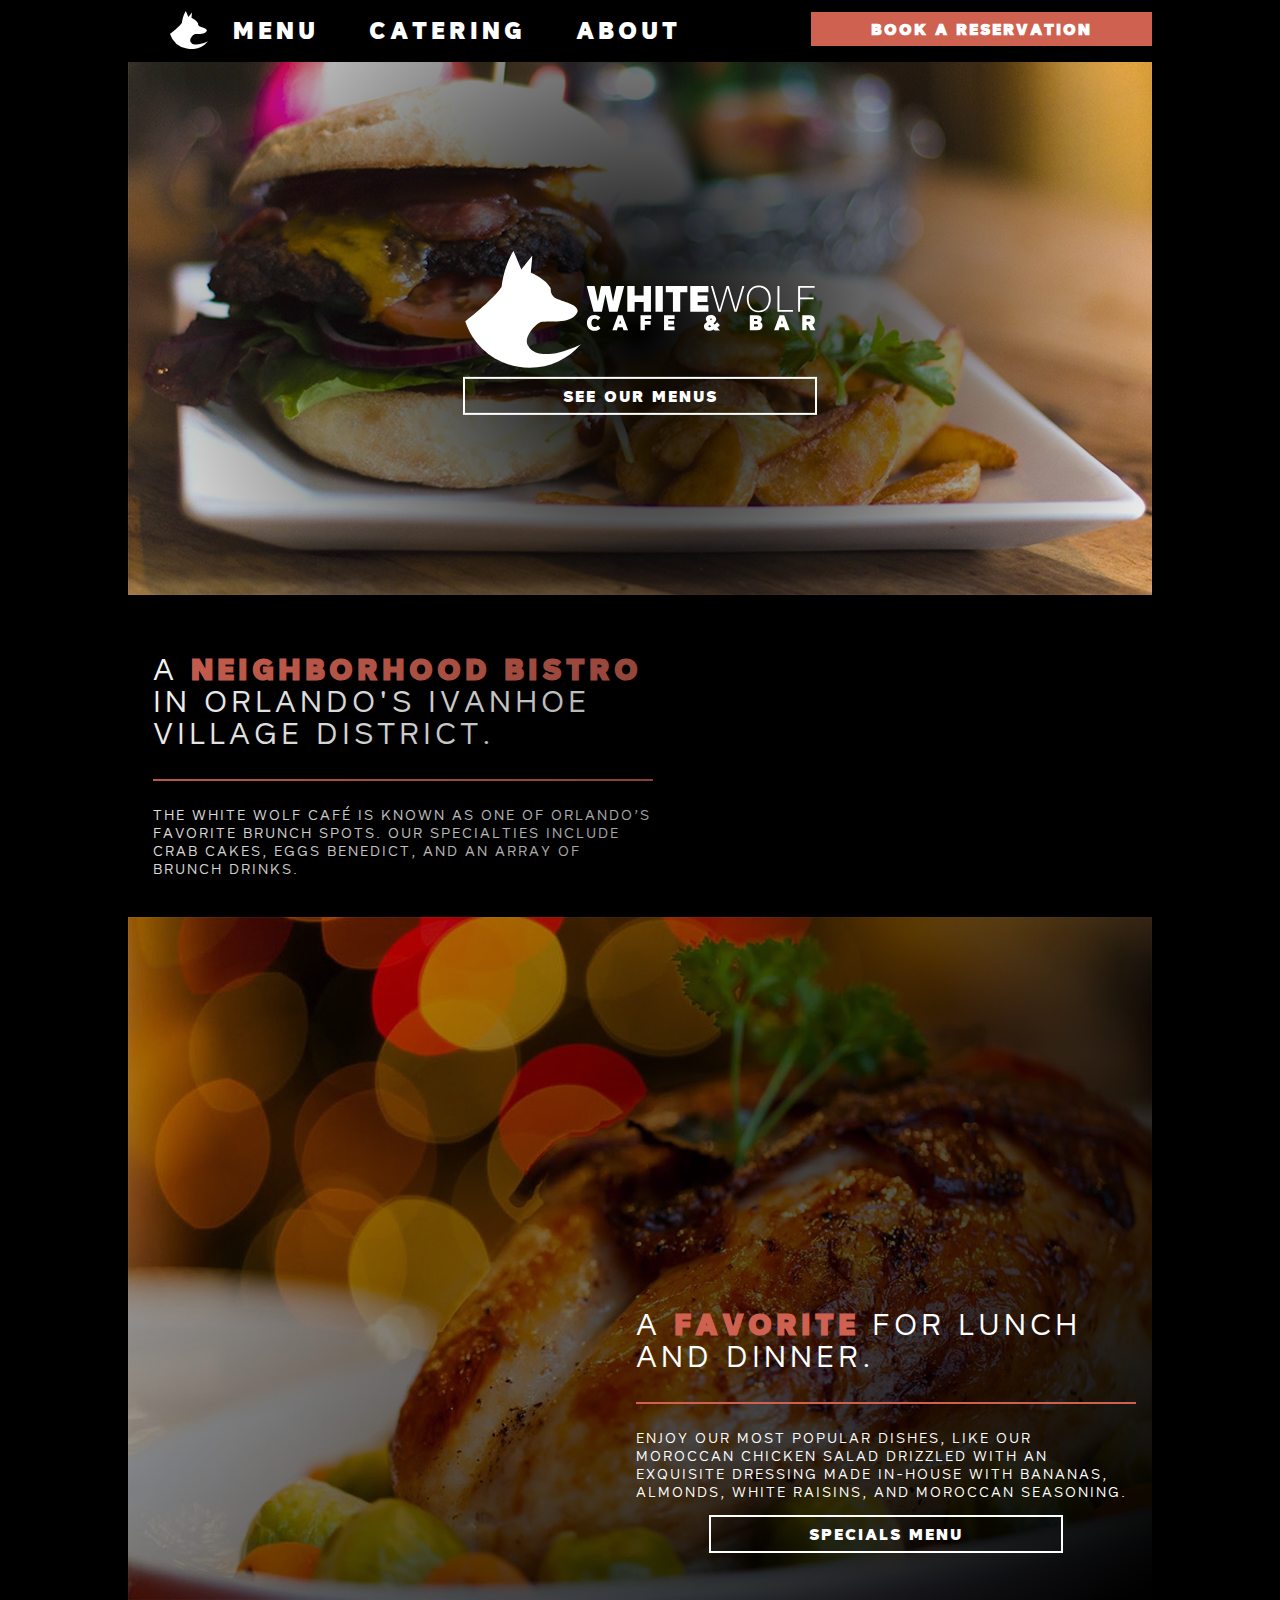
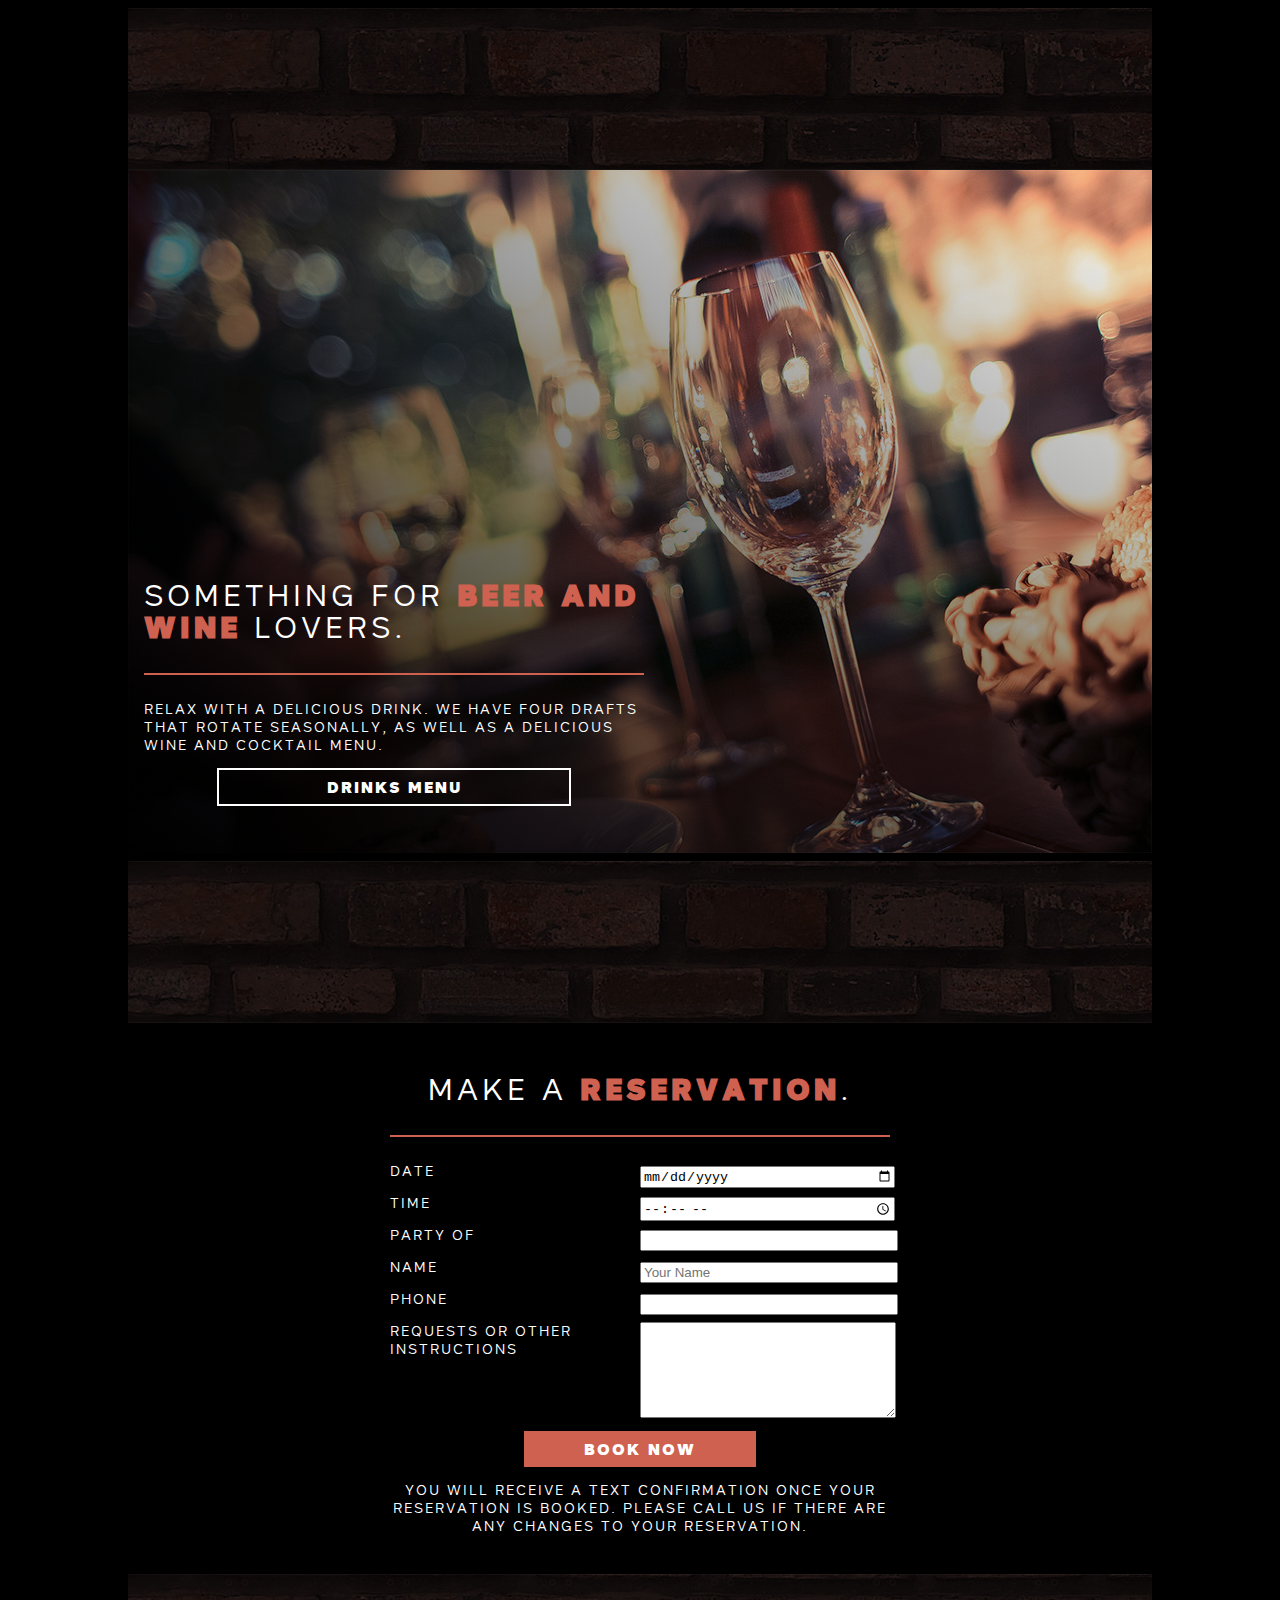
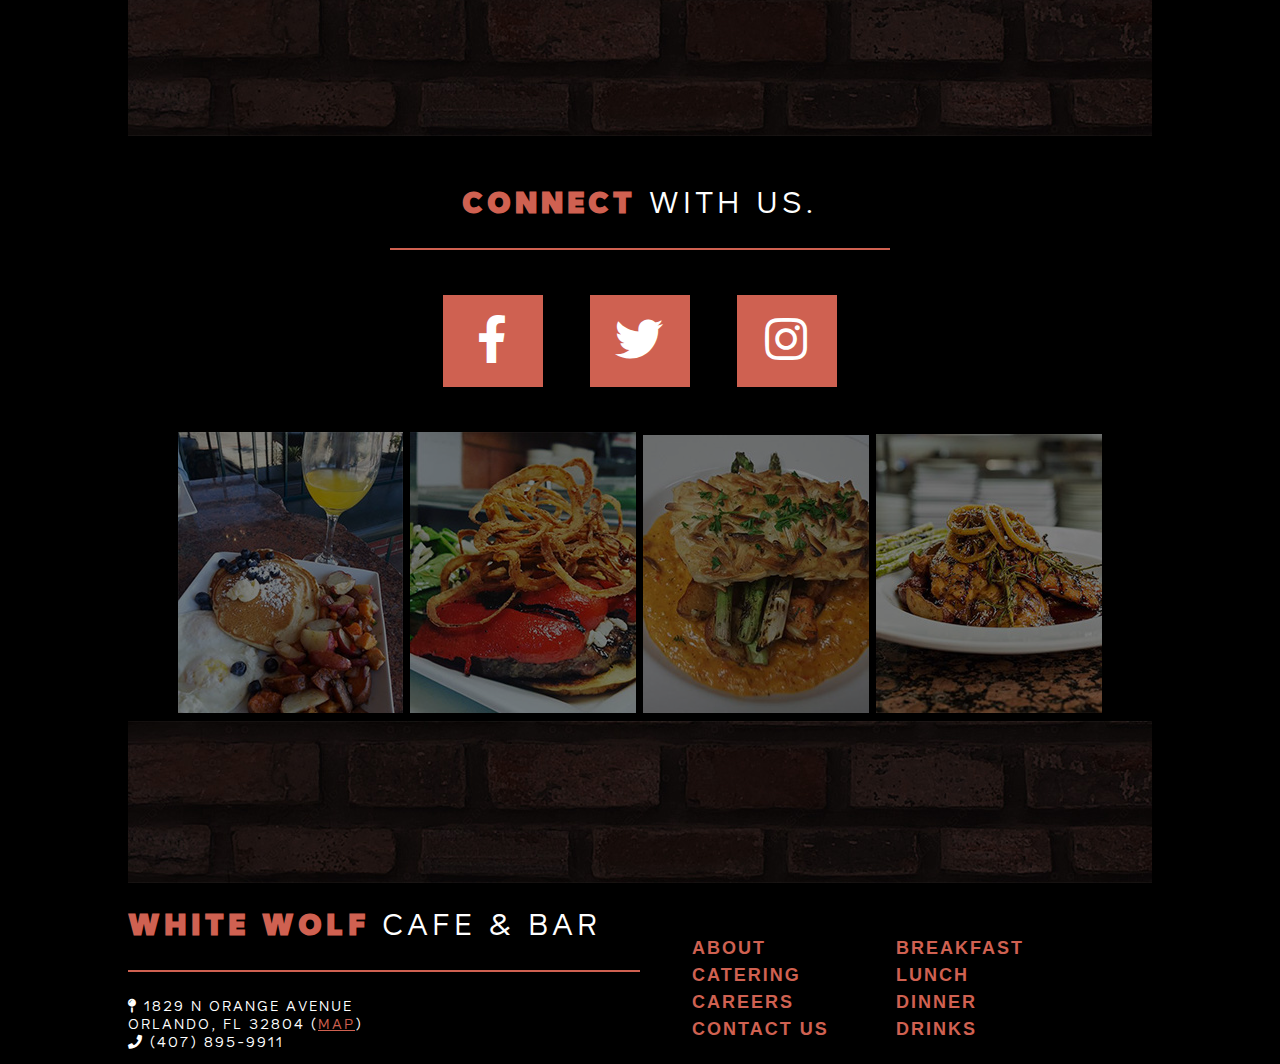
<file: index.html>
<!DOCTYPE html>
<html lang="en">
  <head>
    <meta charset="utf-8">
    <title>White Wolf Cafe</title>
    <link rel="stylesheet" type="text/css" href="css/fonts.css">
    <link rel="stylesheet" type="text/css" href="css/app.css">
    <link href="https://use.fontawesome.com/releases/v5.0.1/css/all.css" rel="stylesheet">
  </head>

  <body>

<div id="container">
  <nav class="clearfix">
    <ul class="menu">
      <li class="logo-mini"><a href="#"><img src="images/logo-mini.svg" alt="White Wolf Cafe"></a></li>
      <li>
        <a href="#">Menu</a>
        <ul class="submenu">
          <li><a href="menus/breakfast.html">Breakfast</a></li>
          <li><a href="#">Lunch</a></li>
          <li><a href="#">Dinner</a></li>
          <li><a href="#">Drinks</a></li>
          <li><a href="#">Specials</a></li>
        </ul>
      </li>
      <li>
        <a href="#">Catering</a>
        <ul class="submenu">
          <li><a href="catering/menus.html">Menus</a></li>
          <li><a href="#">Order</a></li>
        </ul>
      </li>
      <li>
        <a href="#">About</a>
        <ul class="submenu">
          <li><a href="about/story.html">Our Story</a></li>
          <li><a href="#">Awards</a></li>
        </ul>
      </li>
    </ul>
    <a href="#" class="button-red book-button">Book a Reservation</a>
  </nav>

  <main>
    <!-- hero box -->
    <div class="box">
      <img src="images/home/hero-burger.jpg" alt="Burger from White Wolf Cafe">
      <div class="box-gradient radial"></div>
      <div class="centered">
        <img src="images/logo.svg" alt="White Wolf Cafe">
        <a href="#" class="button-white">See Our Menus</a>
      </div>
    </div> <!-- closes box -->

    <!-- hero blurb -->
    <div class="box">
      <div class="boxleft home-blurb">
        <h2>A <strong>Neighborhood Bistro</strong> in Orlando's Ivanhoe Village District.</h2>
          <p class="blurb">
            The White Wolf Café is known as one of Orlando’s favorite brunch spots. our specialties include Crab Cakes, Eggs Benedict, and an array of brunch drinks.
          </p>
      </div>
    </div>

    <!-- favorite box -->
    <div class="box">
      <img src="images/home/favorite-chicken.jpg" alt="Chicken from White Wolf Cafe">
      <div class="box-gradient right"></div>
      <div class="text bottom-right">
        <h2>A <strong>Favorite</strong> For Lunch and Dinner.</h2>
          <p class="blurb">enjoy our most popular dishes, like our Moroccan Chicken Salad drizzled with an exquisite dressing made in-house with bananas, almonds, white raisins, and Moroccan seasoning.
          </p>
          <a href="#" class="button-white">Specials Menu</a>
        </div>
    </div> <!-- closes box -->

    <div class="divider">
    </div>

    <!-- lovers box -->
    <div class="box">
      <img src="images/home/lovers-wine.jpg" alt="Wine glass at bar from White Wolf Cafe">
      <div class="box-gradient left"></div>
      <div class="text bottom-left">
        <h2>Something for <strong>Beer and Wine</strong> Lovers.</h2>
          <p class="blurb">Relax with a delicious drink. We have four drafts that rotate seasonally, as well as a delicious wine and cocktail menu.
          </p>
          <a href="#" class="button-white">Drinks menu</a>
        </div>
    </div> <!-- closes box -->

    <div class="divider">
    </div>

      <!-- reservations -->
      <div class="box">
        <div class="boxcentered">
          <h2>Make a <strong>Reservation</strong>.</h2>
          <form action="/action_page.php">
            <div class="form-columns">
              <label for="date" class="blurb">Date</label>
              <div class="form-input"><input id="date" type="date"></div>
              <label for="time" class="blurb">Time</label>
              <div class="form-input"><input id="time" type="time"></div>
              <label for="party" class="blurb">Party Of</label>
              <div class="form-input"><input id="party" type="number"></div>
              <label for="name" class="blurb">Name</label>
              <div class="form-input"><input id="name" type="text" name="name" placeholder="Your Name"></div>
              <label for="name" class="blurb">Phone</label>
              <div class="form-input"><input id="phone" type="tel"></div>
              <label for="name" class="blurb">Requests or other instructions</label>
              <div class="form-input"><textarea id="requests" rows="6"></textarea></div>
            </div>
            <input type="submit" value="Book Now">
          </form>
          <p class ="blurb">
            You will receive a text confirmation once your reservation is booked. Please call us if there are any changes to your reservation.
          </p>
        </div>
      </div> <!-- closes box -->

      <div class="divider">
      </div>

      <!-- social -->
      <div class="box">
        <div class="boxcentered">
          <h2><strong>Connect</strong> With Us.</h2>
            <div class="socialfeed">
              <a href="#"><i class="fab fa-facebook-f"></i></a>
              <a href="#"><i class="fab fa-twitter"></i></a>
              <a href="#"><i class="fab fa-instagram"></i></a>
            </div>
        </div>
        <div class="socialfeed">
          <img src="images/home/sm-01.jpg" alt="Instagram feed">
          <img src="images/home/sm-02.jpg" alt="Instagram feed">
          <img src="images/home/sm-03.jpg" alt="Instagram feed">
          <img src="images/home/sm-04.jpg" alt="Instagram feed">
        </div>
      </div> <!-- closes box -->

      <div class="divider">
      </div>

  </main>

      <footer class="box">
        <div class="boxhalf">
          <h2><strong>White Wolf</strong> Cafe & Bar</h2>
            <p class="blurb">
              <i class="fas fa-map-pin"></i> 1829 N Orange Avenue
              <br>
              Orlando, FL 32804 (<a href="#">map</a>)
              <br>
              <i class="fas fa-phone"></i> (407) 895-9911
          </p>
        </div>
        <div class="boxhalf clearfix">
          <ul class="footer-links">
            <li><a href="about/story.html">About</a></li>
            <li><a href="menus/breakfast.html">Breakfast</a></li>
            <li><a href="catering/menus.html">Catering</a></li>
            <li><a href="#">Lunch</a></li>
            <li><a href="#">Careers</a></li>
            <li><a href="#">Dinner</a></li>
            <li><a href="#">Contact Us</a></li>
            <li><a href="#">Drinks</a></li>
          </ul>
        </div>
      </footer>

</div> <!-- closes container -->

  </body>
</html>
</file>
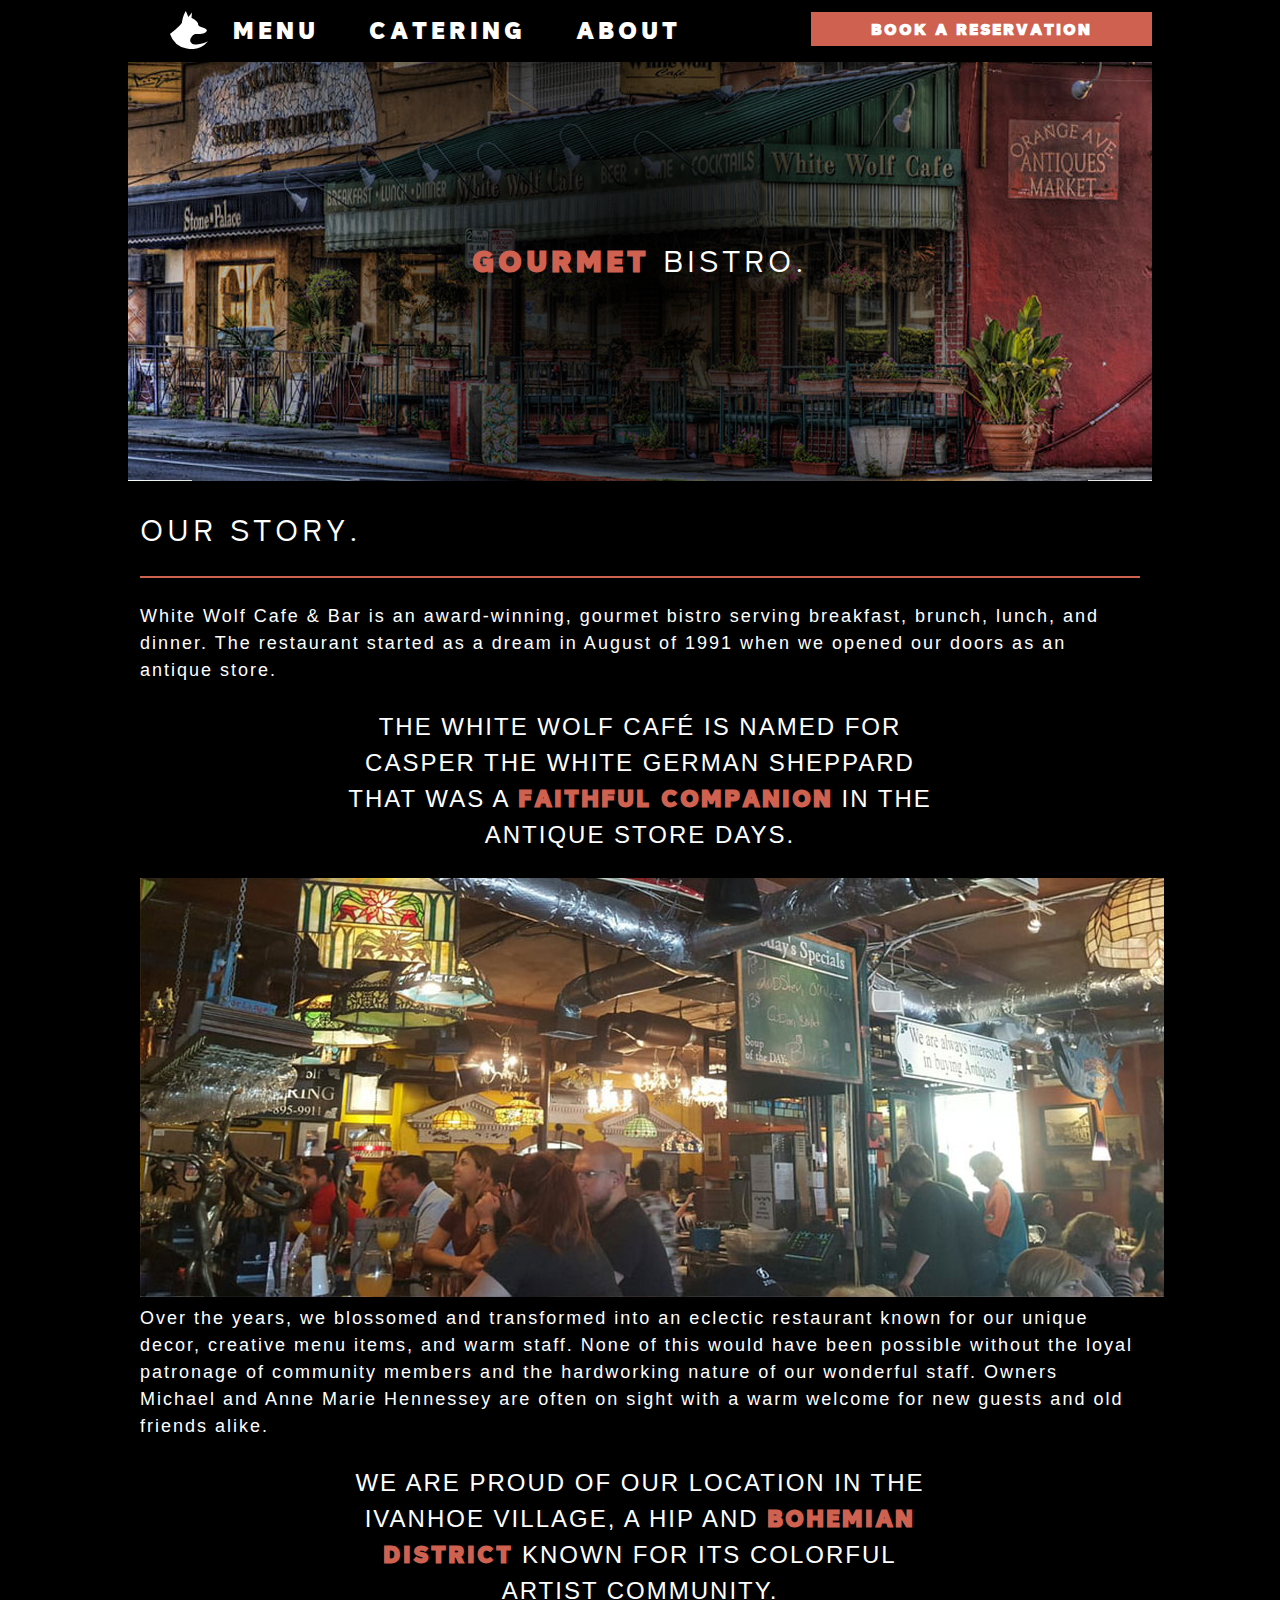
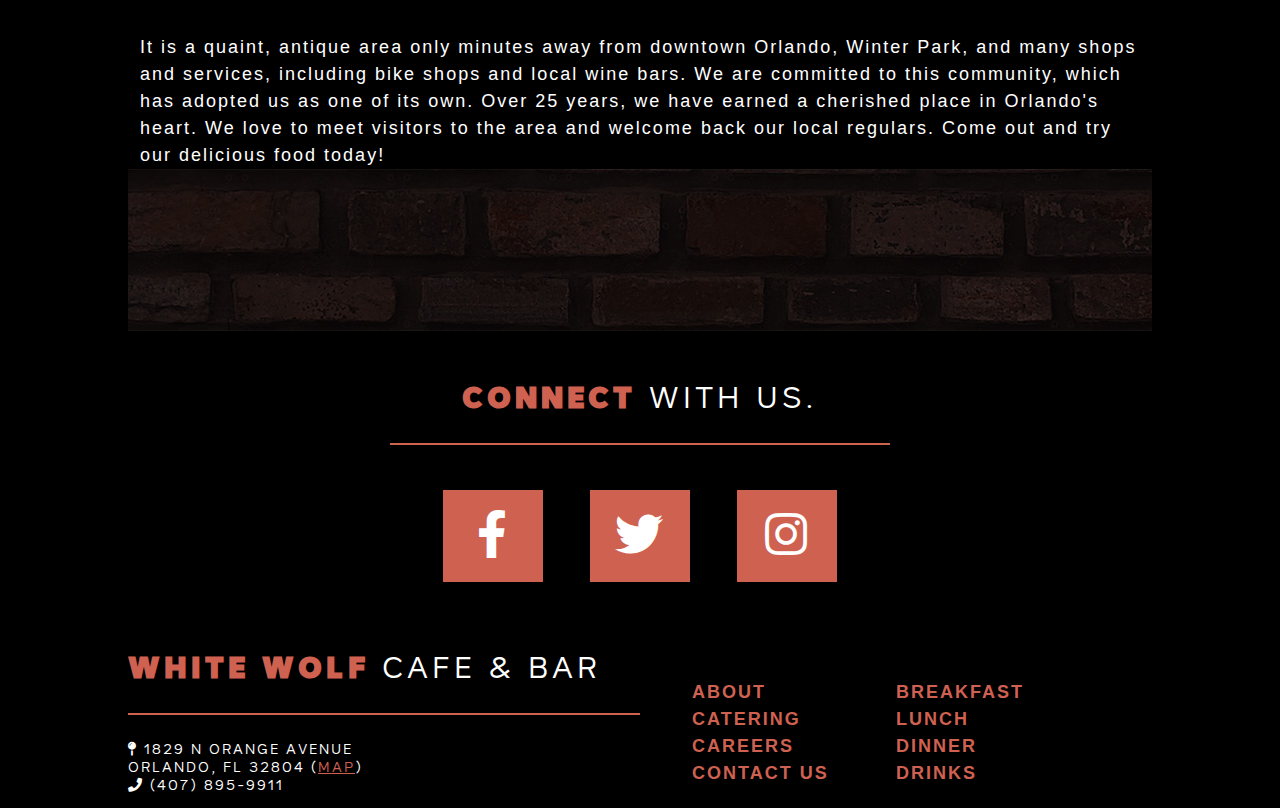
<file: about/story.html>
<!DOCTYPE html>
<html lang="en">
  <head>
    <meta charset="utf-8">
    <title>White Wolf Cafe</title>
    <link rel="stylesheet" type="text/css" href="../css/fonts.css">
    <link rel="stylesheet" type="text/css" href="../css/app.css">
    <link href="https://use.fontawesome.com/releases/v5.0.1/css/all.css" rel="stylesheet">
  </head>

  <body>

<div id="container">
  <nav class="clearfix">
    <ul class="menu">
      <li class="logo-mini"><a href="../index.html"><img src="../images/logo-mini.svg" alt="White Wolf Cafe"></a></li>
      <li>
        <a href="#">Menu</a>
        <ul class="submenu">
          <li><a href="../menus/breakfast.html">Breakfast</a></li>
          <li><a href="#">Lunch</a></li>
          <li><a href="#">Dinner</a></li>
          <li><a href="#">Drinks</a></li>
          <li><a href="#">Specials</a></li>
        </ul>
      </li>
      <li>
        <a href="#">Catering</a>
        <ul class="submenu">
          <li><a href="../catering/menus.html">Menus</a></li>
          <li><a href="#">Order</a></li>
        </ul>
      </li>
      <li>
        <a href="#">About</a>
        <ul class="submenu">
          <li><a href="../about/story.html">Our Story</a></li>
          <li><a href="#">Awards</a></li>
        </ul>
      </li>
    </ul>
    <a href="#" class="button-red book-button">Book a Reservation</a>
  </nav>

  <main>
    <!-- hero box -->
    <div class="box">
      <img src="../images/about/bistro.jpg" alt="White Wolf Cafe">
      <div class="box-gradient radial"></div>
      <div class="centered">
        <h1><strong>Gourmet</strong> Bistro.</h1>
      </div>
    </div> <!-- closes box -->

    <!-- content box -->
    <div class="boxfull">
      <h2>Our Story.</h2>
      White Wolf Cafe & Bar is an award-winning, gourmet bistro serving breakfast, brunch, lunch, and dinner. The restaurant started as a dream in August of 1991 when we opened our doors as an antique store.
        <blockquote>
          The White Wolf Café is named for Casper the white german sheppard that was a <strong>faithful companion</strong> in the antique store days.
        </blockquote>
      <img src="../images/about/inside.jpg" alt="Inside of the White Wolf Cafe">
      Over the years, we blossomed and transformed into an eclectic restaurant known for our unique decor, creative menu items, and warm staff. None of this would have been possible without the loyal patronage of community members and the hardworking nature of our wonderful staff.  Owners Michael and Anne Marie Hennessey are often on sight with a warm welcome for new guests and old friends alike.
        <blockquote>
          We are proud of our location in the Ivanhoe Village, a hip and <strong>bohemian district</strong> known for its colorful artist community.
        </blockquote>
      It is a quaint, antique area only minutes away from downtown Orlando, Winter Park, and many shops and services, including bike shops and local wine bars. We are committed to this community, which has adopted us as one of its own. Over 25 years, we have earned a cherished place in Orlando's heart. We love to meet visitors to the area and welcome back our local regulars. Come out and try our delicious food today!
    </div><!-- closes box -->

  <div class="divider">
  </div>

  <!-- social -->
  <div class="box">
    <div class="boxcentered">
      <h2><strong>Connect</strong> With Us.</h2>
        <div class="socialfeed">
          <a href="#"><i class="fab fa-facebook-f"></i></a>
          <a href="#"><i class="fab fa-twitter"></i></a>
          <a href="#"><i class="fab fa-instagram"></i></a>
        </div>
    </div>
  </div> <!-- closes box -->

</main>

      <footer class="box">
        <div class="boxhalf">
          <h2><strong>White Wolf</strong> Cafe & Bar</h2>
            <p class="blurb">
              <i class="fas fa-map-pin"></i> 1829 N Orange Avenue
              <br>
              Orlando, FL 32804 (<a href="#">map</a>)
              <br>
              <i class="fas fa-phone"></i> (407) 895-9911
          </p>
        </div>
        <div class="boxhalf clearfix">
          <ul class="footer-links">
            <li><a href="../about/story.html">About</a></li>
            <li><a href="../menus/breakfast.html">Breakfast</a></li>
            <li><a href="../catering/menus.html">Catering</a></li>
            <li><a href="#">Lunch</a></li>
            <li><a href="#">Careers</a></li>
            <li><a href="#">Dinner</a></li>
            <li><a href="#">Contact Us</a></li>
            <li><a href="#">Drinks</a></li>
          </ul>
        </div>
      </footer>

</div> <!-- closes container -->

  </body>
</html>
</file>
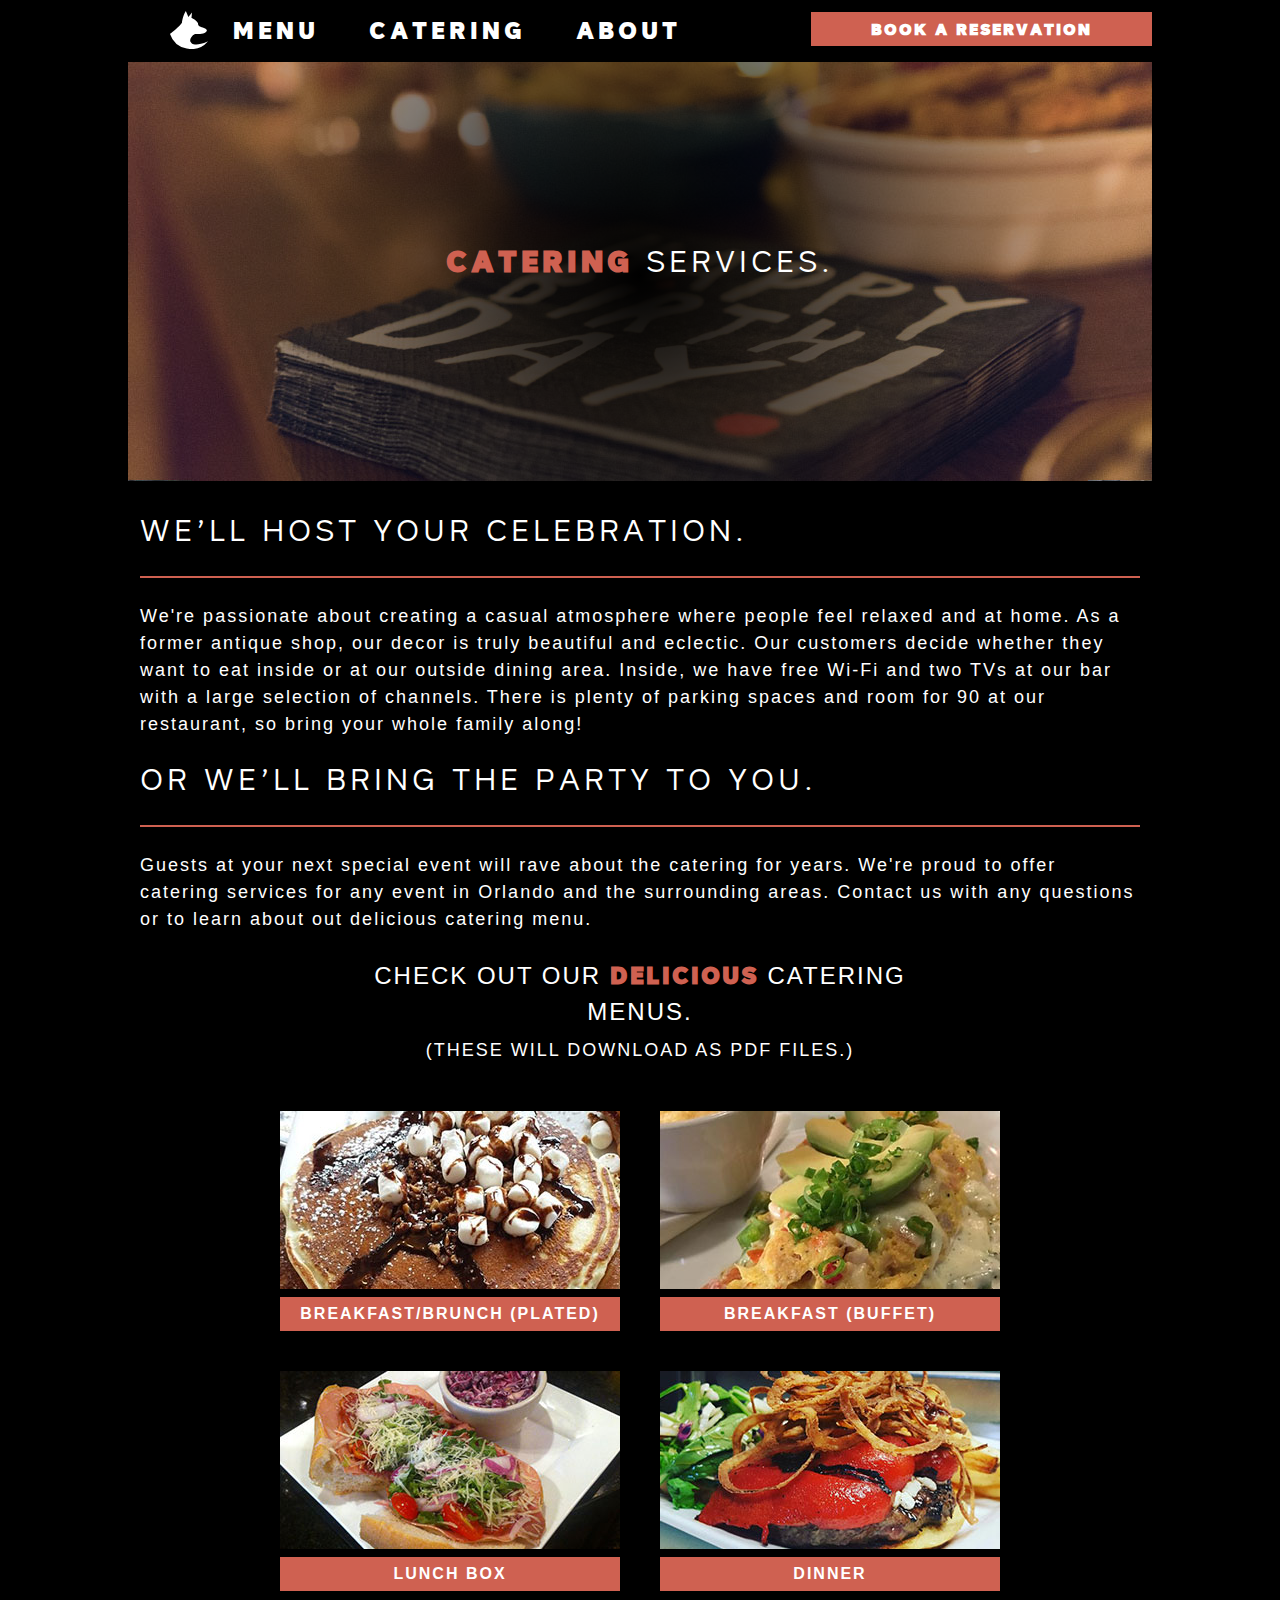
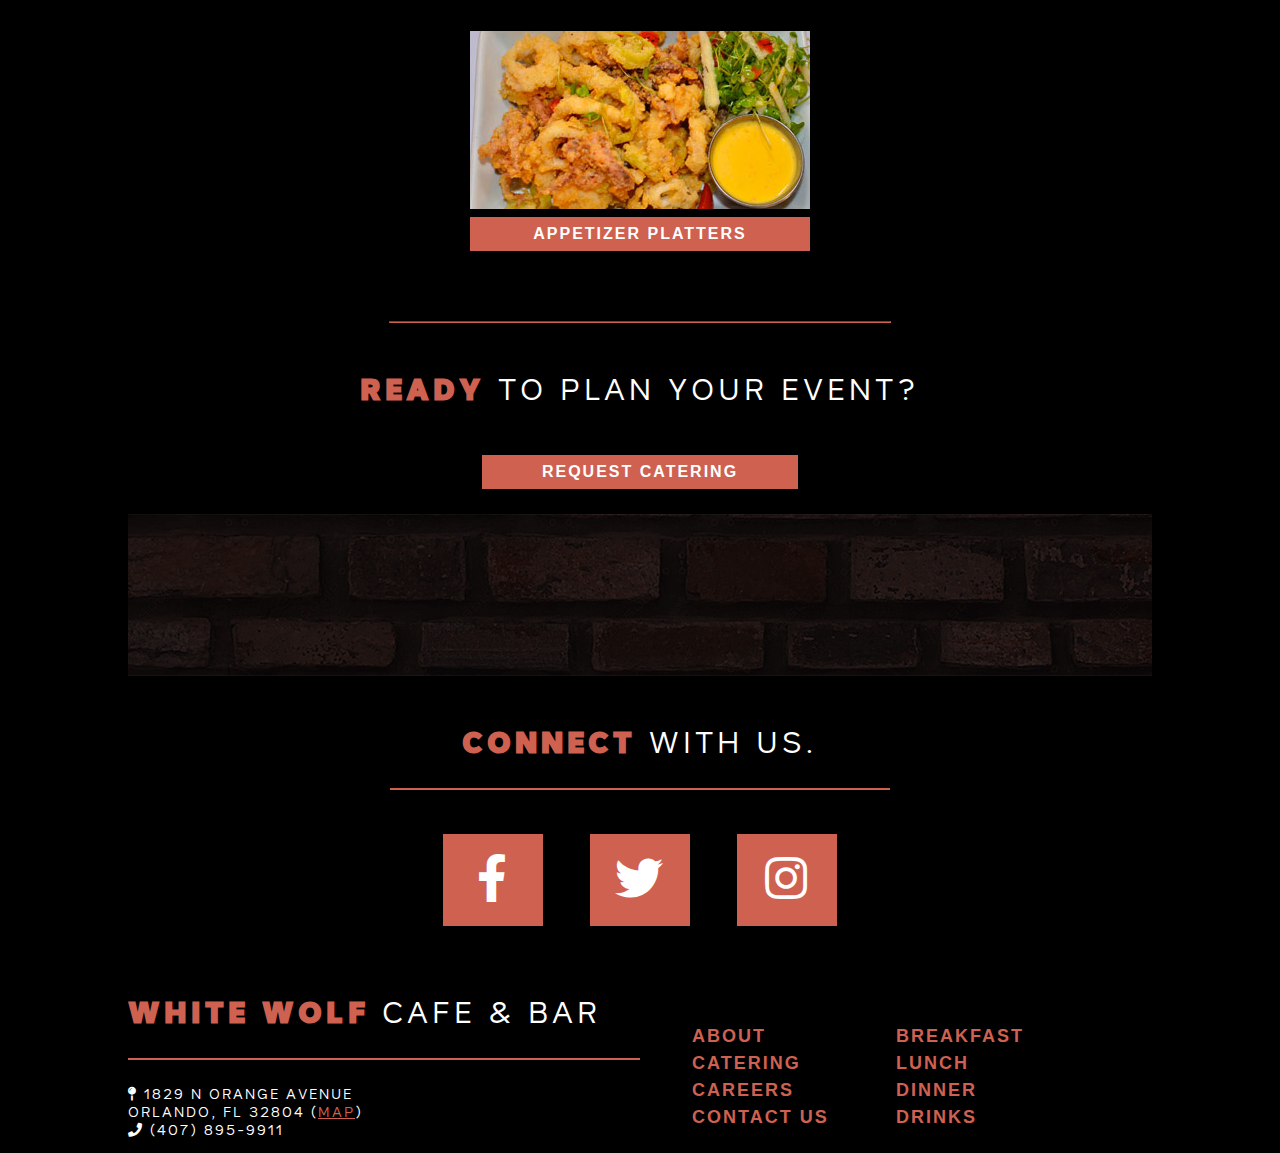
<file: catering/menus.html>
<!DOCTYPE html>
<html lang="en">
  <head>
    <meta charset="utf-8">
    <title>White Wolf Cafe</title>
    <link rel="stylesheet" type="text/css" href="../css/fonts.css">
    <link rel="stylesheet" type="text/css" href="../css/app.css">
    <link href="https://use.fontawesome.com/releases/v5.0.1/css/all.css" rel="stylesheet">
  </head>

  <body>

<div id="container">
  <nav class="clearfix">
    <ul class="menu">
      <li class="logo-mini"><a href="../index.html"><img src="../images/logo-mini.svg" alt="White Wolf Cafe"></a></li>
      <li>
        <a href="#">Menu</a>
        <ul class="submenu">
          <li><a href="../menus/breakfast.html">Breakfast</a></li>
          <li><a href="#">Lunch</a></li>
          <li><a href="#">Dinner</a></li>
          <li><a href="#">Drinks</a></li>
          <li><a href="#">Specials</a></li>
        </ul>
      </li>
      <li>
        <a href="#">Catering</a>
        <ul class="submenu">
          <li><a href="../catering/menus.html">Menus</a></li>
          <li><a href="#">Order</a></li>
        </ul>
      </li>
      <li>
        <a href="#">About</a>
        <ul class="submenu">
          <li><a href="../about/story.html">Our Story</a></li>
          <li><a href="#">Awards</a></li>
        </ul>
      </li>
    </ul>
    <a href="#" class="button-red book-button">Book a Reservation</a>
  </nav>

  <main>
    <!-- hero box -->
    <div class="box">
      <img src="../images/catering/birthday.jpg" alt="Birthday Party at White Wolf Cafe">
      <div class="box-gradient radial"></div>
      <div class="centered">
        <h1><strong>Catering</strong> Services.</h1>
      </div>
    </div> <!-- closes box -->

    <!-- content box -->
    <div class="boxfull">
      <h2>We’ll host your celebration.</h2>
      We're passionate about creating a casual atmosphere where people feel relaxed and at home. As a former antique shop, our decor is truly beautiful and eclectic. Our customers decide whether they want to eat inside or at our outside dining area. Inside, we have free Wi-Fi and two TVs at our bar with a large selection of channels. There is plenty of parking spaces and room for 90 at our restaurant, so bring your whole family along!

      <h2>Or we’ll bring the party to you.</h2>
      Guests at your next special event will rave about the catering for years. We're proud to offer catering services for any event in Orlando and the surrounding areas. Contact us with any questions or to learn about out delicious catering menu.

      <blockquote>Check out our <strong>delicious</strong> catering menus.<br>
      <span class="small-text">(these will download as pdf files.)</span></blockquote>

      <div class="menus-container clearfix">
        <div class="menus-item">
          <img src="../images/catering/breakbrunch.jpg" alt="Breakfast/Brunch (Plated)">
          <a href="#" class="button-menus">Breakfast/Brunch (Plated)</a>
        </div>
        <div class="menus-item">
          <img src="../images/catering/breakfast.jpg" alt="Breakfast (Buffet)">
          <a href="#" class="button-menus">Breakfast (Buffet)</a>
        </div>
        <div class="menus-item">
          <img src="../images/catering/lunchbox.jpg" alt="Lunch Box">
          <a href="#" class="button-menus">Lunch Box</a>
        </div>
        <div class="menus-item">
          <img src="../images/catering/dinner.jpg" alt="Dinner">
          <a href="#" class="button-menus">Dinner</a>
        </div>
        <div class="menus-item last">
          <img src="../images/catering/appetizers.jpg" alt="Appetizers">
          <a href="#" class="button-menus">Appetizer Platters</a>
        </div>
      </div>

      <hr/>

      <div class="centered-text">
        <h1><strong>Ready</strong> To Plan Your Event?</h1>
        <a href="#" class="button-red">Request Catering</a>
      </div>

    </div><!-- closes box -->

  <div class="divider">
  </div>

  <!-- social -->
  <div class="box">
    <div class="boxcentered">
      <h2><strong>Connect</strong> With Us.</h2>
        <div class="socialfeed">
          <a href="#"><i class="fab fa-facebook-f"></i></a>
          <a href="#"><i class="fab fa-twitter"></i></a>
          <a href="#"><i class="fab fa-instagram"></i></a>
        </div>
    </div>
  </div> <!-- closes box -->

</main>

      <footer class="box">
        <div class="boxhalf">
          <h2><strong>White Wolf</strong> Cafe & Bar</h2>
            <p class="blurb">
              <i class="fas fa-map-pin"></i> 1829 N Orange Avenue
              <br>
              Orlando, FL 32804 (<a href="#">map</a>)
              <br>
              <i class="fas fa-phone"></i> (407) 895-9911
          </p>
        </div>
        <div class="boxhalf clearfix">
          <ul class="footer-links">
            <li><a href="../about/story.html">About</a></li>
            <li><a href="../menus/breakfast.html">Breakfast</a></li>
            <li><a href="../catering/menus.html">Catering</a></li>
            <li><a href="#">Lunch</a></li>
            <li><a href="#">Careers</a></li>
            <li><a href="#">Dinner</a></li>
            <li><a href="#">Contact Us</a></li>
            <li><a href="#">Drinks</a></li>
          </ul>
        </div>
      </footer>

</div> <!-- closes container -->

  </body>
</html>
</file>
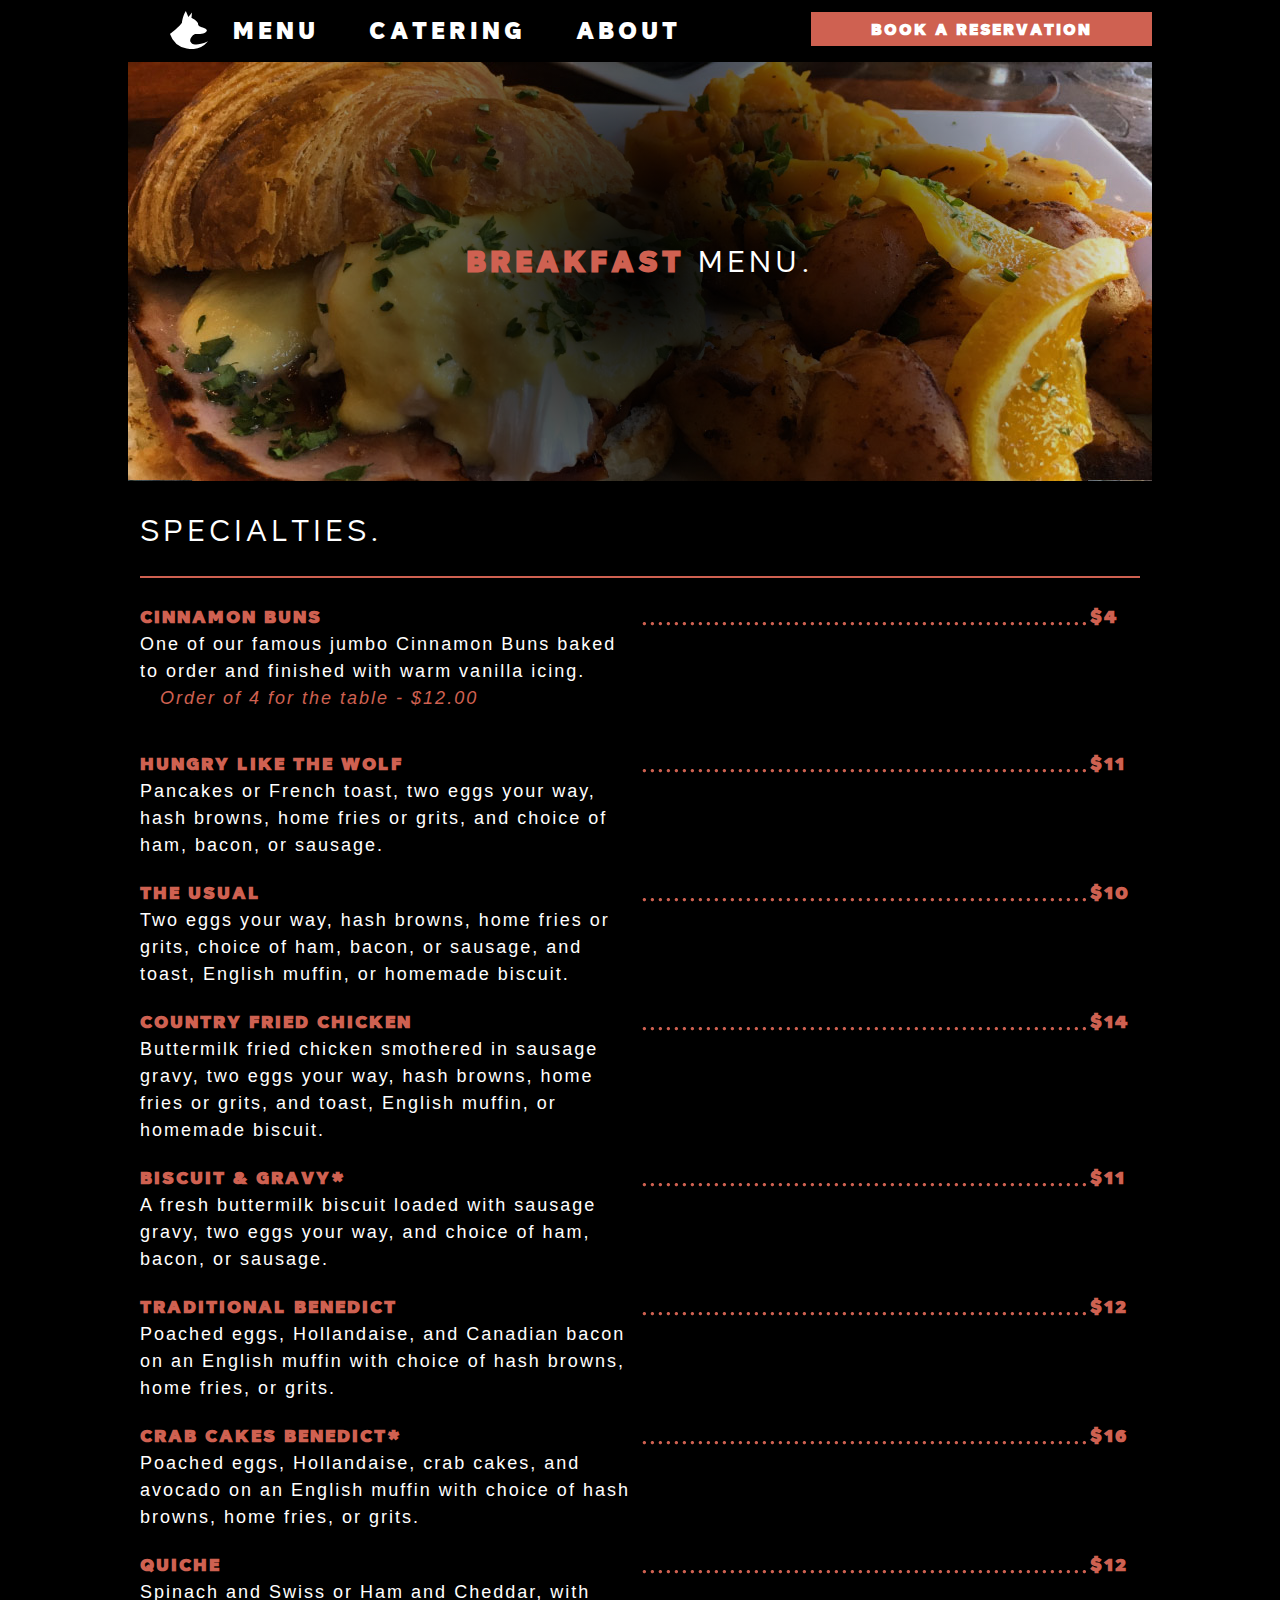
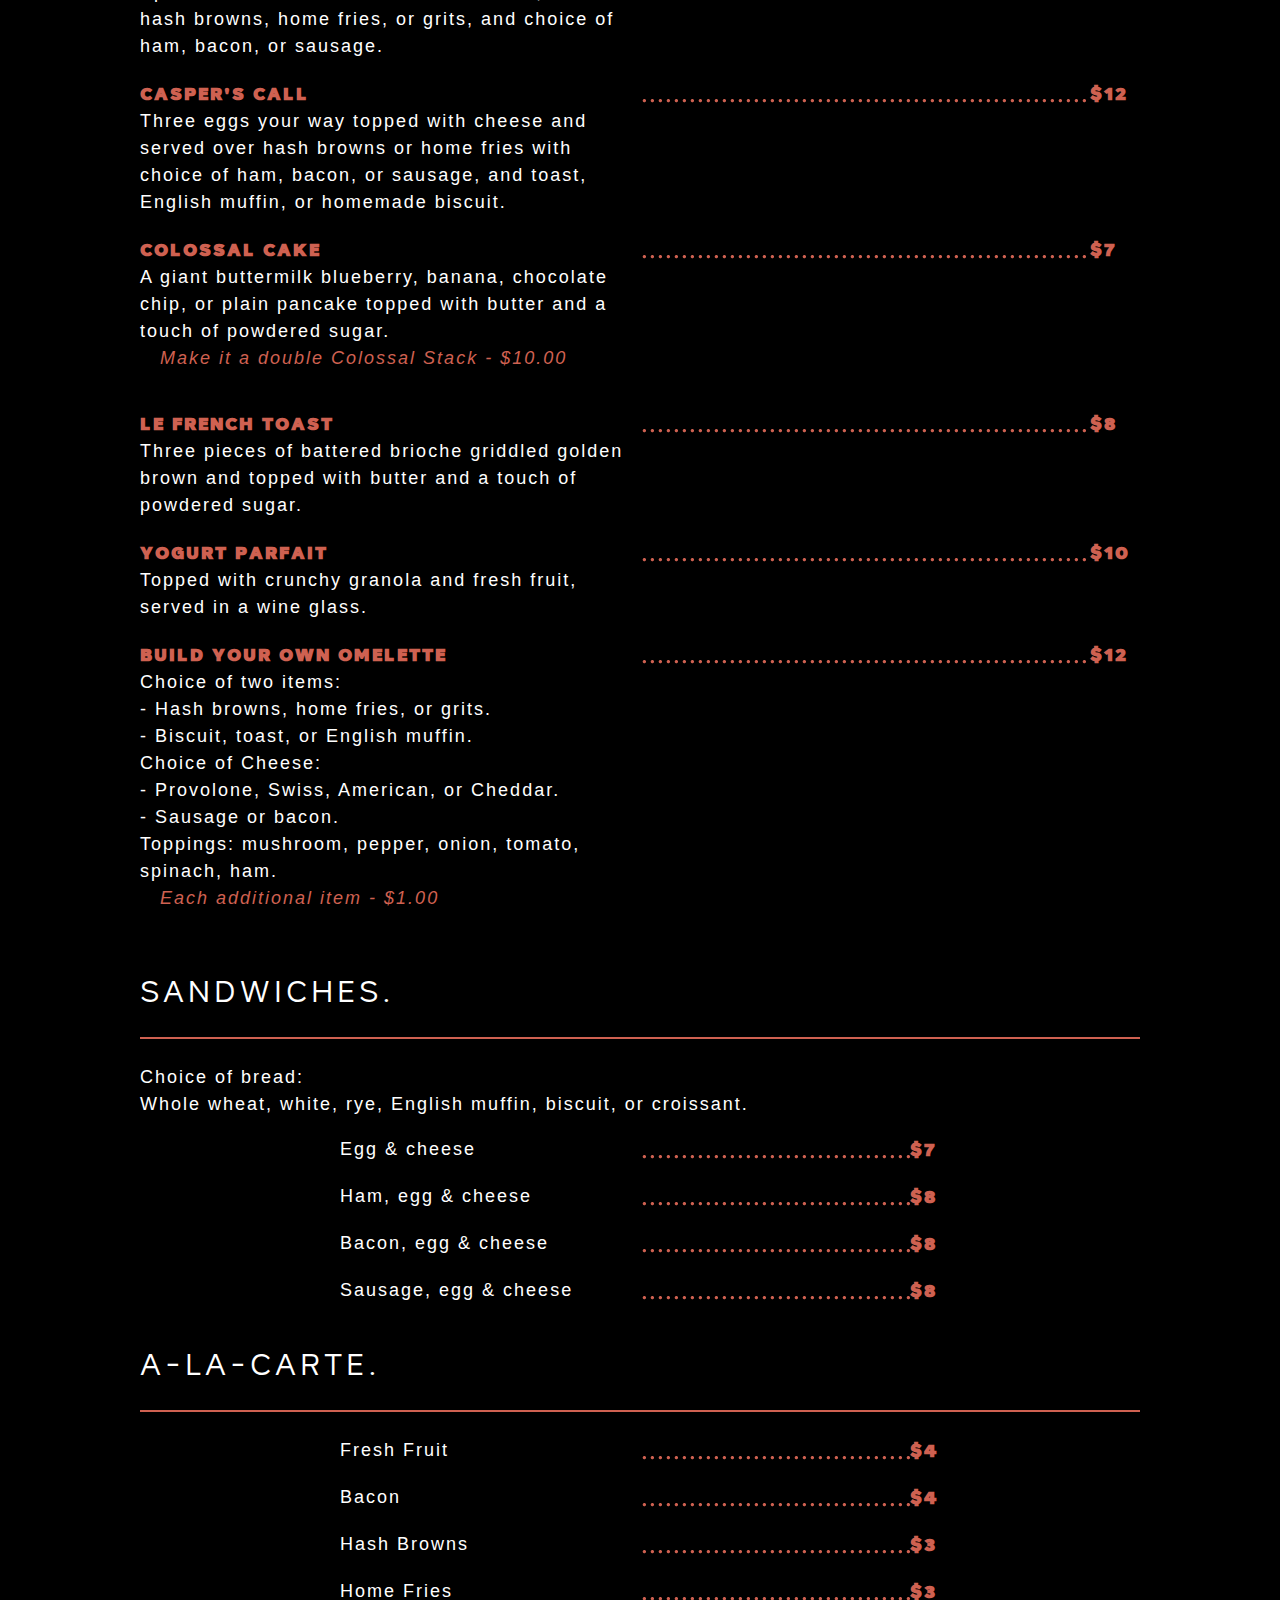
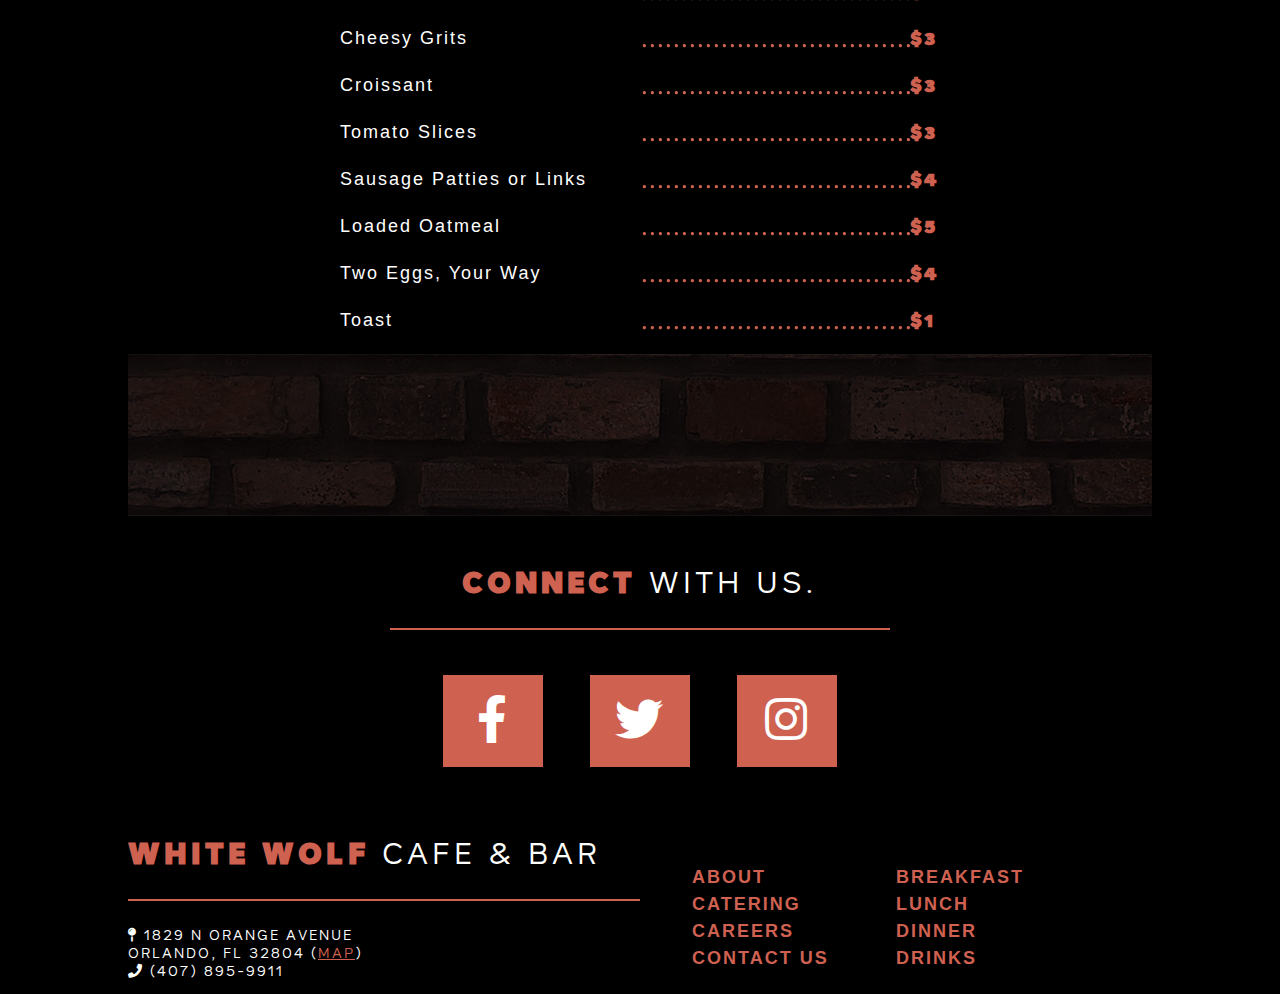
<file: menus/breakfast.html>
<!DOCTYPE html>
<html lang="en">
  <head>
    <meta charset="utf-8">
    <title>White Wolf Cafe</title>
    <link rel="stylesheet" type="text/css" href="../css/fonts.css">
    <link rel="stylesheet" type="text/css" href="../css/app.css">
    <link href="https://use.fontawesome.com/releases/v5.0.1/css/all.css" rel="stylesheet">
  </head>

  <body>
    <div id="container">
      <nav class="clearfix">
        <ul class="menu">
          <li class="logo-mini"><a href="../index.html"><img src="../images/logo-mini.svg" alt="White Wolf Cafe"></a></li>
          <li>
            <a href="#">Menu</a>
            <ul class="submenu">
              <li><a href="../menus/breakfast.html">Breakfast</a></li>
              <li><a href="#">Lunch</a></li>
              <li><a href="#">Dinner</a></li>
              <li><a href="#">Drinks</a></li>
              <li><a href="#">Specials</a></li>
            </ul>
          </li>
          <li>
            <a href="#">Catering</a>
            <ul class="submenu">
              <li><a href="../catering/menus.html">Menus</a></li>
              <li><a href="#">Order</a></li>
            </ul>
          </li>
          <li>
            <a href="#">About</a>
            <ul class="submenu">
              <li><a href="../about/story.html">Our Story</a></li>
              <li><a href="#">Awards</a></li>
            </ul>
          </li>
        </ul>
        <a href="#" class="button-red book-button">Book a Reservation</a>
      </nav>

      <main>
        <!-- hero box -->
        <div class="box">
          <img src="../images/menus/breakfast.jpg" alt="Breakfast at White Wolf Cafe">
          <div class="box-gradient radial"></div>
          <div class="centered">
            <h1><strong>Breakfast</strong> Menu.</h1>
          </div>
        </div> <!-- closes box -->

        <!-- content box -->
        <div class="boxfull">
          <h2>Specialties.</h2>
          <div class="clearfix">
            <div class="box-half">
              <strong>Cinnamon Buns</strong>
              <br>
              One of our famous jumbo Cinnamon Buns baked to order and finished with warm vanilla icing.
              <br>
              <p class="price-second">Order of 4 for the table - $12.00</p>
            </div>
            <div class="price-separator">&nbsp;</div>
            <div class="price"><strong>$4</strong></div>
          </div>

          <div class="clearfix">
            <div class="box-half">
              <strong>Hungry Like The Wolf</strong>
              <br>
              Pancakes or French toast, two eggs your way, hash browns, home fries or grits, and choice of ham, bacon, or sausage.
            </div>
            <div class="price-separator">&nbsp;</div>
            <div class="price"><strong>$11</strong></div>
          </div>

          <div class="clearfix">
            <div class="box-half">
              <strong>The Usual</strong>
              <br>
              Two eggs your way, hash browns, home fries or grits, choice of ham, bacon, or sausage, and toast, English muffin, or homemade biscuit.
            </div>
            <div class="price-separator">&nbsp;</div>
            <div class="price"><strong>$10</strong></div>
          </div>

          <div class="clearfix">
            <div class="box-half">
              <strong>Country Fried Chicken</strong>
              <br>
              Buttermilk fried chicken smothered in sausage gravy, two eggs your way, hash browns, home fries or grits, and toast, English muffin, or homemade biscuit.
            </div>
            <div class="price-separator">&nbsp;</div>
            <div class="price"><strong>$14</strong></div>
          </div>

          <div class="clearfix">
            <div class="box-half">
              <strong>Biscuit & Gravy*</strong>
              <br>
              A fresh buttermilk biscuit loaded with sausage gravy, two eggs your way, and choice of ham, bacon, or sausage.
            </div>
            <div class="price-separator">&nbsp;</div>
            <div class="price"><strong>$11</strong></div>
          </div>

          <div class="clearfix">
            <div class="box-half">
              <strong>Traditional Benedict</strong>
              <br>
              Poached eggs, Hollandaise, and Canadian bacon on an English muffin with choice of hash browns, home fries, or grits.
            </div>
            <div class="price-separator">&nbsp;</div>
            <div class="price"><strong>$12</strong></div>
          </div>

          <div class="clearfix">
            <div class="box-half">
              <strong>Crab Cakes Benedict*</strong>
              <br>
              Poached eggs, Hollandaise, crab cakes, and avocado on an English muffin with choice of hash browns, home fries, or grits.
            </div>
            <div class="price-separator">&nbsp;</div>
            <div class="price"><strong>$16</strong></div>
          </div>

          <div class="clearfix">
            <div class="box-half">
              <strong>Quiche</strong>
              <br>
              Spinach and Swiss or Ham and Cheddar, with hash browns, home fries, or grits, and choice of ham, bacon, or sausage.
            </div>
            <div class="price-separator">&nbsp;</div>
            <div class="price"><strong>$12</strong></div>
          </div>

          <div class="clearfix">
            <div class="box-half">
              <strong>Casper's Call</strong>
              <br>
              Three eggs your way topped with cheese and served over hash browns or home fries with choice of ham, bacon, or sausage, and toast, English muffin, or homemade biscuit.
            </div>
            <div class="price-separator">&nbsp;</div>
            <div class="price"><strong>$12</strong></div>
          </div>

          <div class="clearfix">
            <div class="box-half">
              <strong>Colossal Cake</strong>
              <br>
              A giant buttermilk blueberry, banana, chocolate chip, or plain pancake topped with butter and a touch of powdered sugar.
    	        <br>
              <p class="price-second">Make it a double Colossal Stack - $10.00</p>
            </div>
            <div class="price-separator">&nbsp;</div>
            <div class="price"><strong>$7</strong></div>
          </div>

          <div class="clearfix">
            <div class="box-half">
              <strong>Le French Toast</strong>
              <br>
              Three pieces of battered brioche griddled golden brown and topped with butter and a touch of powdered sugar.
            </div>
            <div class="price-separator">&nbsp;</div>
            <div class="price"><strong>$8</strong></div>
          </div>

          <div class="clearfix">
            <div class="box-half">
              <strong>Yogurt Parfait</strong>
              <br>
              Topped with crunchy granola and fresh fruit, served in a wine glass.
            </div>
            <div class="price-separator">&nbsp;</div>
            <div class="price"><strong>$10</strong></div>
          </div>

          <div class="clearfix">
            <div class="box-half">
              <strong>Build Your Own Omelette</strong>
              <br>
              Choice of two items:<br>
              	- Hash browns, home fries, or grits.<br>
              	- Biscuit, toast, or English muffin.<br>
              Choice of Cheese:<br>
              - Provolone, Swiss, American, or Cheddar.<br>
              - Sausage or bacon.<br>
              Toppings: mushroom, pepper, onion, tomato, spinach, ham.<br>
              <p class="price-second">Each additional item - $1.00</p>
            </div>
            <div class="price-separator">&nbsp;</div>
            <div class="price"><strong>$12</strong></div>
          </div>

          <h2>Sandwiches.</h2>
          <p>Choice of bread:<br>
          Whole wheat, white, rye, English muffin, biscuit, or croissant.</p>

          <div class="inset-menu">
            <div class="clearfix">
              <div class="box-half">
                Egg & cheese
              </div>
              <div class="price-separator">&nbsp;</div>
              <div class="price"><strong>$7</strong></div>
            </div>

            <div class="clearfix">
              <div class="box-half">
                Ham, egg & cheese
              </div>
              <div class="price-separator">&nbsp;</div>
              <div class="price"><strong>$8</strong></div>
            </div>

            <div class="clearfix">
              <div class="box-half">
                Bacon, egg & cheese
              </div>
              <div class="price-separator">&nbsp;</div>
              <div class="price"><strong>$8</strong></div>
            </div>

            <div class="clearfix">
              <div class="box-half">
                Sausage, egg & cheese
              </div>
              <div class="price-separator">&nbsp;</div>
              <div class="price"><strong>$8</strong></div>
            </div>
          </div>

          <h2>A-La-Carte.</h2>

          <div class="inset-menu">
            <div class="clearfix">
              <div class="box-half">
                Fresh Fruit
              </div>
              <div class="price-separator">&nbsp;</div>
              <div class="price"><strong>$4</strong></div>
            </div>

            <div class="clearfix">
              <div class="box-half">
                Bacon
              </div>
              <div class="price-separator">&nbsp;</div>
              <div class="price"><strong>$4</strong></div>
            </div>

            <div class="clearfix">
              <div class="box-half">
                Hash Browns
              </div>
              <div class="price-separator">&nbsp;</div>
              <div class="price"><strong>$3</strong></div>
            </div>

            <div class="clearfix">
              <div class="box-half">
                Home Fries
              </div>
              <div class="price-separator">&nbsp;</div>
              <div class="price"><strong>$3</strong></div>
            </div>

            <div class="clearfix">
              <div class="box-half">
                Cheesy Grits
              </div>
              <div class="price-separator">&nbsp;</div>
              <div class="price"><strong>$3</strong></div>
            </div>

            <div class="clearfix">
              <div class="box-half">
                Croissant
              </div>
              <div class="price-separator">&nbsp;</div>
              <div class="price"><strong>$3</strong></div>
            </div>

            <div class="clearfix">
              <div class="box-half">
                Tomato Slices
              </div>
              <div class="price-separator">&nbsp;</div>
              <div class="price"><strong>$3</strong></div>
            </div>

            <div class="clearfix">
              <div class="box-half">
                Sausage Patties or Links
              </div>
              <div class="price-separator">&nbsp;</div>
              <div class="price"><strong>$4</strong></div>
            </div>

            <div class="clearfix">
              <div class="box-half">
                Loaded Oatmeal
              </div>
              <div class="price-separator">&nbsp;</div>
              <div class="price"><strong>$5</strong></div>
            </div>

            <div class="clearfix">
              <div class="box-half">
                Two Eggs, Your Way
              </div>
              <div class="price-separator">&nbsp;</div>
              <div class="price"><strong>$4</strong></div>
            </div>

            <div class="clearfix">
              <div class="box-half">
                Toast
              </div>
              <div class="price-separator">&nbsp;</div>
              <div class="price"><strong>$1</strong></div>
            </div>
          </div>
        </div><!-- closes box -->

        <div class="divider">
        </div>

        <!-- social -->
        <div class="box">
          <div class="boxcentered">
            <h2><strong>Connect</strong> With Us.</h2>
              <div class="socialfeed">
                <a href="#"><i class="fab fa-facebook-f"></i></a>
                <a href="#"><i class="fab fa-twitter"></i></a>
                <a href="#"><i class="fab fa-instagram"></i></a>
              </div>
          </div>
        </div> <!-- closes box -->

      </main>

      <footer class="box">
        <div class="boxhalf">
          <h2><strong>White Wolf</strong> Cafe & Bar</h2>
          <p class="blurb">
            <i class="fas fa-map-pin"></i> 1829 N Orange Avenue
            <br>
            Orlando, FL 32804 (<a href="#">map</a>)
            <br>
            <i class="fas fa-phone"></i> (407) 895-9911
          </p>
        </div>
        <div class="boxhalf clearfix">
          <ul class="footer-links">
            <li><a href="../about/story.html">About</a></li>
            <li><a href="../menus/breakfast.html">Breakfast</a></li>
            <li><a href="../catering/menus.html">Catering</a></li>
            <li><a href="#">Lunch</a></li>
            <li><a href="#">Careers</a></li>
            <li><a href="#">Dinner</a></li>
            <li><a href="#">Contact Us</a></li>
            <li><a href="#">Drinks</a></li>
          </ul>
        </div>
      </footer>

    </div> <!-- closes container -->
  </body>
</html>
</file>
<file: css/fonts.css>
/**
 * @license
 * MyFonts Webfont Build ID 3483841, 2017-11-14T21:33:18-0500
 *
 * The fonts listed in this notice are subject to the End User License
 * Agreement(s) entered into by the website owner. All other parties are
 * explicitly restricted from using the Licensed Webfonts(s).
 *
 * You may obtain a valid license at the URLs below.
 *
 * Webfont: Rutan-Black by The Northern Block Ltd
 * URL: https://www.myfonts.com/fonts/northernblock/rutan/black/
 *
 * Webfont: Rutan-Bold by The Northern Block Ltd
 * URL: https://www.myfonts.com/fonts/northernblock/rutan/bold/
 *
 * Webfont: Rutan-DemiBold by The Northern Block Ltd
 * URL: https://www.myfonts.com/fonts/northernblock/rutan/demi-bold/
 *
 * Webfont: Rutan-Light by The Northern Block Ltd
 * URL: https://www.myfonts.com/fonts/northernblock/rutan/light/
 *
 * Webfont: Rutan-Medium by The Northern Block Ltd
 * URL: https://www.myfonts.com/fonts/northernblock/rutan/medium/
 *
 * Webfont: Rutan-Regular by The Northern Block Ltd
 * URL: https://www.myfonts.com/fonts/northernblock/rutan/regular/
 *
 * Webfont: Rutan-Thin by The Northern Block Ltd
 * URL: https://www.myfonts.com/fonts/northernblock/rutan/thin/
 *
 *
 * License: https://www.myfonts.com/viewlicense?type=web&buildid=3483841
 * Licensed pageviews: 10,000
 * Webfonts copyright: Copyright (c) 2015 by Mariya Pigoulevskaya. All rights reserved.
 *
 * © 2017 MyFonts Inc
*/


/* @import must be at top of file, otherwise CSS will not work */
@import url("//hello.myfonts.net/count/3528c1");


@font-face {font-family: 'Rutan-Black';src: url('../webfonts/3528C1_0_0.eot');src: url('../webfonts/3528C1_0_0.eot?#iefix') format('embedded-opentype'),url('../webfonts/3528C1_0_0.woff2') format('woff2'),url('../webfonts/3528C1_0_0.woff') format('woff'),url('../webfonts/3528C1_0_0.ttf') format('truetype');}


@font-face {font-family: 'Rutan-Bold';src: url('../webfonts/3528C1_1_0.eot');src: url('../webfonts/3528C1_1_0.eot?#iefix') format('embedded-opentype'),url('../webfonts/3528C1_1_0.woff2') format('woff2'),url('../webfonts/3528C1_1_0.woff') format('woff'),url('../webfonts/3528C1_1_0.ttf') format('truetype');}


@font-face {font-family: 'Rutan-DemiBold';src: url('../webfonts/3528C1_2_0.eot');src: url('../webfonts/3528C1_2_0.eot?#iefix') format('embedded-opentype'),url('../webfonts/3528C1_2_0.woff2') format('woff2'),url('../webfonts/3528C1_2_0.woff') format('woff'),url('../webfonts/3528C1_2_0.ttf') format('truetype');}


@font-face {font-family: 'Rutan-Light';src: url('../webfonts/3528C1_3_0.eot');src: url('../webfonts/3528C1_3_0.eot?#iefix') format('embedded-opentype'),url('../webfonts/3528C1_3_0.woff2') format('woff2'),url('../webfonts/3528C1_3_0.woff') format('woff'),url('../webfonts/3528C1_3_0.ttf') format('truetype');}


@font-face {font-family: 'Rutan-Medium';src: url('../webfonts/3528C1_4_0.eot');src: url('../webfonts/3528C1_4_0.eot?#iefix') format('embedded-opentype'),url('../webfonts/3528C1_4_0.woff2') format('woff2'),url('../webfonts/3528C1_4_0.woff') format('woff'),url('../webfonts/3528C1_4_0.ttf') format('truetype');}


@font-face {font-family: 'Rutan-Regular';src: url('../webfonts/3528C1_5_0.eot');src: url('../webfonts/3528C1_5_0.eot?#iefix') format('embedded-opentype'),url('../webfonts/3528C1_5_0.woff2') format('woff2'),url('../webfonts/3528C1_5_0.woff') format('woff'),url('../webfonts/3528C1_5_0.ttf') format('truetype');}


@font-face {font-family: 'Rutan-Thin';src: url('../webfonts/3528C1_6_0.eot');src: url('../webfonts/3528C1_6_0.eot?#iefix') format('embedded-opentype'),url('../webfonts/3528C1_6_0.woff2') format('woff2'),url('../webfonts/3528C1_6_0.woff') format('woff'),url('../webfonts/3528C1_6_0.ttf') format('truetype');}
</file>
<file: css/app.css>
body {
  font-family: 'Rutan', 'Helvetica', Verdana, sans-serif;
  font-size: 18px;
  letter-spacing: 2px;
  line-height: 1.5;
  background-color: #000;
  box-sizing: border-box;
  color: #fff;
  margin: 0;
}

header {
  background-color: #cf6151;
}

nav {
  font-family: 'Rutan-Black', 'Helvetica', Verdana, sans-serif;
  text-transform: uppercase;
  margin-left: 42px;
}

ul {
  padding: 0;
}

nav .menu {
  font-size: 24px;
  letter-spacing: 4px;
  list-style: none;
  padding: 0;
  margin: 0;
}

nav .menu li {
  float: left;
  line-height: 62px;
  padding: 0 25px;
}

nav .menu a {
  border-bottom: transparent solid 5px;
  color: #fff;
  text-decoration: none;
}

nav .menu a:hover {
  border-bottom: #cf6151 solid 5px;
}

nav .submenu {
  display: none;
  background-color: #cf6151;
  font-size: 16px;
  letter-spacing: 2px;
  list-style: none;
  position: absolute;
  z-index: 100;
  left: 0;
  width: 100%;
}

nav .menu li:hover .submenu {
  display: block;
}

nav .submenu li {
  line-height: 38px;
  padding: 0 10px;
}

nav .submenu a {
  border: 0;
  display: block;
  padding: 0 15px;

}

nav .submenu a:hover {
  border: 0;
  background-color: #fff;;
  color: #cf6151;
}

nav .menu .logo-mini {
  padding: 0;
}

nav .menu .logo-mini img {
  width: 38px;
  position: relative;
  top: 10px;
}

nav .menu .logo-mini a:hover {
  border-bottom: 0;
}

main {
  background-color: #000;
}

footer {
  background-color: #000;
}

#container {
  background-color: #000;
  border: 0;
  margin: 0 auto;
  width: 1024px;
  position: relative;
}

.clearfix::after {
  clear: both;
  content: '';
  display: table;
}

.button-red {
  text-transform: uppercase;
  font-weight: 600;
  display: inline-block;
  background-color: #cf6151;
  border: none;
  color: #fff;
  letter-spacing: 2px;
  padding: 5px 60px;
  text-align: center;
  text-decoration: none;
  font-size: 16px;
}

.button-red:hover {
  background-color: #fff;
  color: #cf6151;
}

.book-button {
  display: block;
  float: right;
  margin-top: 12px;
}

.menus-container {
  width: 760px;
  margin: 0 auto;
}

.menus-item {
  float: left;
  width: 340px;
  margin: 20px;
}

.menus-item.last {
  margin-left: 210px;
}

.button-menus {
  display: block;
  margin: 0;
  text-transform: uppercase;
  font-weight: 600;
  background-color: #cf6151;
  border: none;
  color: #fff;
  letter-spacing: 2px;
  padding: 5px 0;
  text-align: center;
  text-decoration: none;
  font-size: 16px;
}

.button-menus:hover {
  background-color: #fff;
  color: #cf6151;
}

input[type=submit] {
  display: inline-block;
  background-color: #cf6151;
  border: none;
  color: #fff;
  letter-spacing: 2px;
  padding: 5px 60px;
  font-family: 'Rutan-Black', 'Helvetica', Verdana, sans-serif;
  text-align: center;
  text-decoration: none;
  text-transform: uppercase;
  font-size: 16px;
}

input[type=submit]:hover {
  background-color: #fff;
  color: #cf6151;
}

.button-white {
  display: block;
  width: 230px;
  margin: 0 auto;
  font-family: 'Rutan-Black', 'Helvetica', Verdana, sans-serif;
  text-transform: uppercase;
  font-size: 24px;
  letter-spacing: 4px;
  color: #fff;
  border: #fff solid 2px;
  letter-spacing: 2px;
  padding: 5px 60px;
  text-align: center;
  text-decoration: none;
  font-size: 16px;
}

.button-white:hover {
  background-color: #cf6151;
}

h1 {
  font-family: 'Rutan-Regular', 'Helvetica', Verdana, sans-serif;
  font-size: 30px;
  font-weight: normal;
  letter-spacing: 4px;
  line-height: 32px;
  padding-bottom: 30px;
  text-transform: uppercase;
}

h2 {
  border-bottom: solid #cf6151 2px;
  font-family: 'Rutan-Regular', 'Helvetica', Verdana, sans-serif;
  font-size: 30px;
  font-weight: normal;
  letter-spacing: 4px;
  line-height: 32px;
  padding-bottom: 30px;
  text-transform: uppercase;
}

strong {
  color: #cf6151;
  font-family: 'Rutan-Black', 'Helvetica', Verdana, sans-serif;
  text-transform: uppercase;
}

.blurb {
  font-family: 'Rutan-Regular', 'Helvetica', Verdana, sans-serif;
  font-size: 14px;
  letter-spacing: 2px;
  line-height: 18px;
  text-transform: uppercase;
}

.blurb a {
  color: #cf6151;
  font-weight: 200;
}

.home-blurb {
  font-family: 'Rutan-Regular', 'Helvetica', Verdana, sans-serif;
  font-size: 14px;
  letter-spacing: 2px;
  line-height: 18px;
  text-transform: uppercase;
  padding: 25px;
}

.box {
  position: relative;
}

.text {
  float: right;
  width: 500px;
}

.divider {
  background-image: url("../images/divider.jpg");
  height: 162px;
  margin: 0;
}

.bottom-right {
    position: absolute;
    bottom: 55px;
    right: 16px;
}

.bottom-left {
    position: absolute;
    bottom: 55px;
    left: 16px;
}

.centered {
    position: absolute;
    top: 50%;
    left: 50%;
    transform: translate(-50%, -50%);
}

.boxcentered {
  display: block;
  margin: 0 auto;
  padding: 25px;
  text-align: center;
  width: 500px;
}

.boxleft {
  display: block;
  float:left;
  text-align: left;
  width: 500px;
}

.boxfull {
  display: block;
  margin: 0 auto;
  width: 1000px;
}

.boxfull img {
  text-align: center;
}

.box-half {
  width: 50%;
  float: left;
  padding-bottom: 20px;
}

.form-columns {
  text-align: left;
}

.form-columns label, .form-columns .form-input {
  display: block;
  width: 50%;
  float: left;
  margin-bottom: 5px;
}

.form-columns .form-input input, .form-columns .form-input textarea {
  width: 100%;
}

.socialfeed {
  text-align: center;
  display: block;
  margin: 0 auto;
}

.socialfeed a {
  display: inline-block;
  width: 100px;
  color: #fff;
  font-size: 48px;
  background-color: #cf6151;
  padding: 10px 0;
  margin: 20px;
}

.socialfeed a:hover {
  color: #cf6151;
  background-color: #fff;
}

.socialfeed img {
  opacity: 0.5;
}

.socialfeed img:hover {
  opacity: 1.0;
}

.box-gradient {
  position: absolute;
  top: 0;
  left: 0;
  width: 100%;
  height: 100%;
}

.box-gradient.radial {
  background: radial-gradient(circle, #000, transparent);
}

.box-gradient.left {
  background: linear-gradient(to right top, #000, transparent);
}

.box-gradient.right {
  background: linear-gradient(to left top, #000, transparent);
}

.boxhalf {
  width: 50%;
  float: left;
}

.footer-links {
  list-style: none;
  margin: 52px;
}
.footer-links li {
  display: block;
  float: left;
  width: 50%;
}

.footer-links a {
  font-weight: 600;
  color: #cf6151;
  text-decoration: none;
  text-transform: uppercase;
  font-size: 18px;
}

.footer-links a:hover {
  color: #fff;
}

blockquote {
  display: block;
  width: 600px;
  margin: 25px auto;
  font-size: 24px;
  text-align: center;
  text-transform: uppercase;
}

.price-separator {
  margin-top: 10px;
  background: url("../images/separator.png") repeat-x;
  width: 45%;
  float: left;
}

.price {
  width: 5%;
  float: left;
}

.price-second {
  font-style: italic;
  text-indent: 20px;
  color: #cf6151;
  margin-top: 0;
}

.inset-menu {
  width: 600px;
  margin: 0 auto;
}

.small-text {
  font-size: 75%;
}

.centered-text {
  text-align: center;
  padding-bottom: 25px;
}

hr {
  margin: 50px auto;
  width: 500px;
  border-color: #cf6151;
}
</file>
